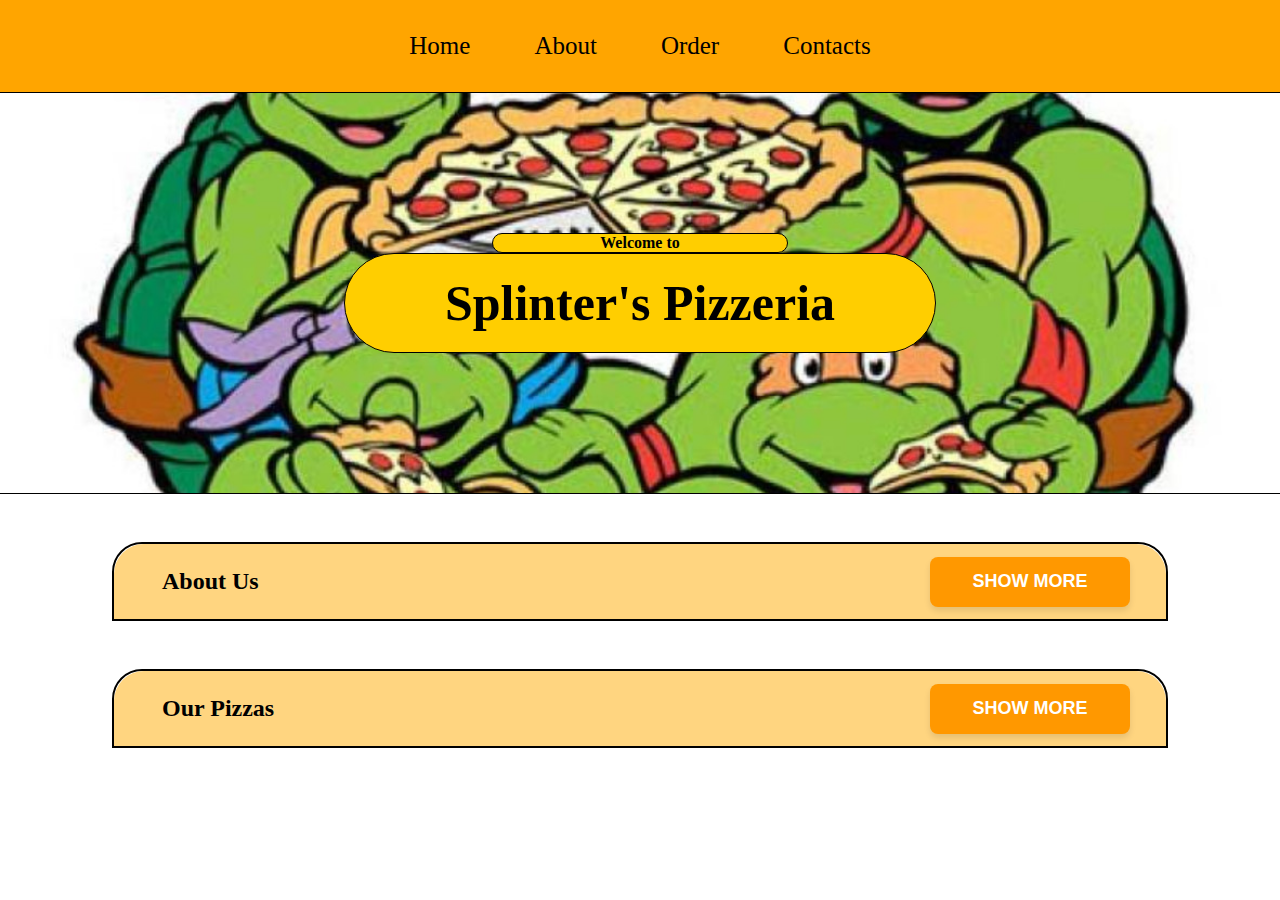
<file: index.html>
<!DOCTYPE html>

<html lang="en">
    <head>
        <link href="https://cdn.jsdelivr.net/npm/bootstrap@5.2.3/dist/css/bootstrap.min.css" rel="stylesheet" integrity="sha384-rbsA2VBKQhggwzxH7pPCaAqO46MgnOM80zW1RWuH61DGLwZJEdK2Kadq2F9CUG65" crossorigin="anonymous">
        <script src="https://cdn.jsdelivr.net/npm/bootstrap@5.2.3/dist/js/bootstrap.bundle.min.js" integrity="sha384-kenU1KFdBIe4zVF0s0G1M5b4hcpxyD9F7jL+jjXkk+Q2h455rYXK/7HAuoJl+0I4" crossorigin="anonymous"></script>
        <link rel="stylesheet" href="https://cdnjs.cloudflare.com/ajax/libs/animate.css/4.1.1/animate.min.css"/>
        <link href="styles/home-page.css" rel="stylesheet">
        <link href="styles/nav-bar.css" rel="stylesheet">
        <link href="styles/home-pizzas.css" rel="stylesheet">
        <title>Splinter's Pizzeria</title>
    </head>
    <body>
        <div class="nav-bar">
            <ul class="nav-content">
                <li class="lead nav-item"><a href="index.html">Home</a></li>
                <li class="lead nav-item"><a href="about.html">About</a></li>
                <li class="lead nav-item"><a href="order.html">Order</a></li>
                <li class="lead nav-item"><a href="contacts.html">Contacts</a></li>
            </ul>
        </div>
        <div class="home-content">
            <div class="home-img-container">
                <div class="home-content-text">
                    <p>Welcome to</p>
                    <h3 class="home-title">Splinter's Pizzeria</h3>
                </div>
                <img src="img/tmnt-pizza.jpg">
            </div>
        </div>
        <div class="about-section">
            <div class="about-section-header">
                <h2 class="about-title">About Us</h2>
                <button id="aboutShowMore">Show More</button>
            </div>
            <div class="about-section-container">
                <div class="about-splinter-img-container">
                    <img src="img/splinter-chef.jpg">
                </div>
                <div class="about-section-text">
                    <p class="lead about-text">
                        Picture this: Splinter, the cheese-loving sensei who's mastered the art of both ninjutsu and Neapolitan pizza! His four ninja proteges—Leo, Mikey, Donnie, and Raph—swap their swords and sais for pizza peels and dough rollers faster than you can say 'cowabunga!'
                    </p>
                    <p class="lead about-text">
                        At Splinter's Pizz-Dojo, the toppings aren't the only things that stack up high. These mutant chefs whip up pies quicker than a ninja vanish, adding a dash of stealth and a sprinkle of attitude to each slice.
                    </p>
                    <p class="lead about-text">
                        From 'Shell-Shock Supreme' to 'Mutant Margherita,' every pie is a culinary adventure. And while they might not agree on the best pizza style (deep dish vs. thin crust is a battle of epic proportions), one thing's for sure—when it comes to making dough, they're experts in both senses of the word!
                    </p>
                    <p class="lead about-text">
                        So, grab a slice, kick back, and join this cheesy, crusty escapade in the tastiest pizzeria this side of the sewer. Because at Splinter's joint, every pizza toss is a martial art, and every bite is a flavorful victory!
                    </p>
                    <a class= "about-find-out-more" href="about.html">Find out more here!</a>
                </div>
            </div>
        </div>
        <div class="order-section">
            <div class="order-section-header">
                <h2 class="order-title">Our Pizzas</h2>
                <button id="orderShowMore">Show More</button>
            </div>
            <div class="order-pizzas">
                <div class="pizza-container">
                    <div class="pizza-image-container shell-shock">
                        <img src="img/pizza-shell-shock-supreme.jpg">
                    </div>
                    <div class="pizza-description-container">
                        <h3 class="pizza-description-title shell-shock-title">Shell Shock Supreme</h3>
                        <p class="pizza-description-text">Crafted with pepperoni, green peppers, mushrooms, and extra cheese, the 'Shell Shock Supreme' is a flavorful delight. Shaped like a ninja turtle shell, this pizza pays homage to our heroes. The pepperoni arranged in their distinctive pattern captures the essence of unity and adventure. Every bite celebrates their spirit—a tasty tribute to the Teenage Mutant Ninja Turtles!</p>
                    </div>
                </div>
                <div class="pizza-container">
                    <div class="pizza-description-container">
                        <h3 class="pizza-description-title mutant-margherita-title">Mutant Margherita</h3>
                        <p class="pizza-description-text">Indulge in the 'Mutant Margherita,' where spinach, artichoke hearts, feta cheese, and sun-dried tomatoes come together in a flavorful symphony. The verdant spinach symbolizes the mutagen, while the rest adds a delightful punch. With each bite, taste the essence of mutation intertwined with a burst of delightful flavors, celebrating the uniqueness of our favorite heroes!</p>
                    </div>
                    <div class="pizza-image-container mutant-margherita">
                        <img src="img/pizza-mutant-margherita.jpg">
                    </div>
                </div>
                <div class="pizza-container">
                    <div class="pizza-image-container spicy-sizzler">
                        <img src="img/pizza-spicy-sizzler.jpg">
                    </div>
                    <div class="pizza-description-container">
                        <h3 class="pizza-description-title spicy-sizzler-title">Spicy Sizzler Special</h3>
                        <p class="pizza-description-text">Say hello to the 'Spicy Sizzler Special'—a pizza loaded with anchovies, black olives, garlic, and jalapeños. Much like the turtles' daring escapades, it's a fiery mix of salty, savory, and spicy notes. Each slice embodies their adventurous spirit, delivering a bold flavor experience that'll ignite your taste buds and leave you craving more!</p>
                    </div>
                </div>
                <div class="pizza-container">
                    <div class="pizza-description-container">
                        <h3 class="pizza-description-title cowabunga-bbq-title">Cowabunga BBQ Chicken</h3>
                        <p class="pizza-description-text">Introducing the 'Cowabunga BBQ Chicken' pizza! Picture this: a BBQ sauce base topped with succulent grilled chicken, zesty red onions, crispy bacon, and a blanket of gooey cheddar cheese. Inspired by their iconic catchphrase, this pizza fuses tangy BBQ goodness with hearty toppings, delivering a mouthwatering delight that satisfies every craving!</p>
                    </div>
                    <div class="pizza-image-container cowabunga-bbq">
                        <img src="img/pizza-cowabunga-bbq-chicken.jpg">
                    </div>
                </div>
                <div class="order-now-line">
                    <a href="order.html"><p class="lead">Place your order here!</p></a>
                </div>
            </div>
        </div>
        <div class="contacts-section">

        </div>
    </body>
    </html>

    <script src="js/home-page.js"></script>
</file>
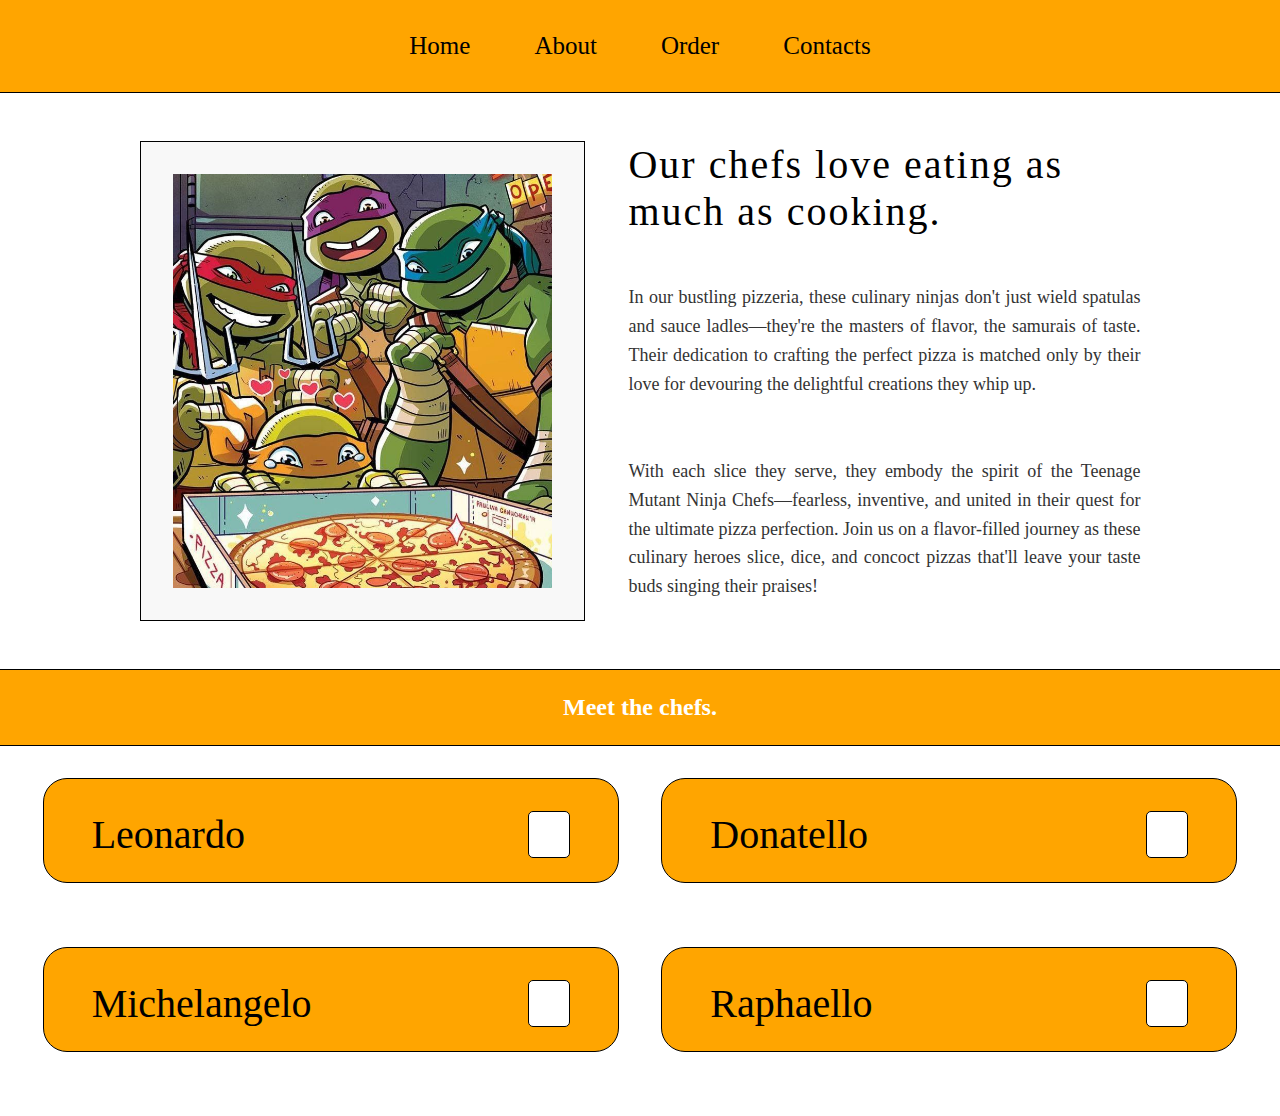
<file: about.html>
<!DOCTYPE html>

<html lang="en">
    <head>
        <link href="https://cdn.jsdelivr.net/npm/bootstrap@5.2.3/dist/css/bootstrap.min.css" rel="stylesheet" integrity="sha384-rbsA2VBKQhggwzxH7pPCaAqO46MgnOM80zW1RWuH61DGLwZJEdK2Kadq2F9CUG65" crossorigin="anonymous">
        <script src="https://cdn.jsdelivr.net/npm/bootstrap@5.2.3/dist/js/bootstrap.bundle.min.js" integrity="sha384-kenU1KFdBIe4zVF0s0G1M5b4hcpxyD9F7jL+jjXkk+Q2h455rYXK/7HAuoJl+0I4" crossorigin="anonymous"></script>
        <link rel="stylesheet" href="https://cdnjs.cloudflare.com/ajax/libs/animate.css/4.1.1/animate.min.css"/>
        <link rel="stylesheet" href="https://cdnjs.cloudflare.com/ajax/libs/font-awesome/6.5.1/css/all.min.css" integrity="sha512-DTOQO9RWCH3ppGqcWaEA1BIZOC6xxalwEsw9c2QQeAIftl+Vegovlnee1c9QX4TctnWMn13TZye+giMm8e2LwA==" crossorigin="anonymous" referrerpolicy="no-referrer" />
        <link href="styles/nav-bar.css" rel="stylesheet">
        <link href="styles/about-page.css" rel="stylesheet">
        <title>Splinter's Pizzeria - About</title>
    </head>
    <body>
        <div class="nav-bar">
            <ul class="nav-content">
                <li class="lead nav-item"><a href="index.html">Home</a></li>
                <li class="lead nav-item"><a href="about.html">About</a></li>
                <li class="lead nav-item"><a href="order.html">Order</a></li>
                <li class="lead nav-item"><a href="contacts.html">Contacts</a></li>
            </ul>
        </div>
        <div class="ninjas-pizza">
            <div class="img-container">
                <img src="img/tmnt-ninjas-pizza.jpg">
            </div>
            <div class="text-container">
                <h3 class="display-3">
                    Our chefs love eating as much as cooking.
                </h3>
                <p class="lead">
                    In our bustling pizzeria, these culinary ninjas don't just wield spatulas and sauce ladles—they're the masters of flavor, the samurais of taste. Their dedication to crafting the perfect pizza is matched only by their love for devouring the delightful creations they whip up.
                </p>
                <p class="lead">
                    With each slice they serve, they embody the spirit of the Teenage Mutant Ninja Chefs—fearless, inventive, and united in their quest for the ultimate pizza perfection. Join us on a flavor-filled journey as these culinary heroes slice, dice, and concoct pizzas that'll leave your taste buds singing their praises!
                </p>
            </div>
        </div>
        <div class="meet-chefs">
            <h2 class="display-2">Meet the chefs.</h2>
        </div>
        <div class="chef-ninjas">
            <div class="ninja">
                <div class="ninja-header">
                    <h2 class="display-2">Leonardo</h2>
                    <button><i class="fa-solid fa-caret-down"></i></button>
                </div>
                <div class="ninja-description">
                    <div class="ninja-img-container">
                        <img src="img/leonardo.png">
                    </div>
                    <div class="ninja-text-description">
                        <h3 class="display-3">Leo</h3>
                        <p>Leonardo, known as "The Slice Sensei," is the master of precision in pizza slicing. Trained in the ancient art of culinary ninjutsu, he wields his pizza cutter with unparalleled skill. His favorite topping combination is a classic Margherita, a tribute to simplicity and perfection.</p>
                    </div>
                </div>
            </div>
            <div class="ninja">
                <div class="ninja-header">
                    <h2 class="display-2">Donatello</h2>
                    <button><i class="fa-solid fa-caret-down"></i></button>
                </div>
                <div class="ninja-description">
                    <div class="ninja-img-container">
                        <img src="img/donatello.png">
                    </div>
                    <div class="ninja-text-description">
                        <h3 class="display-3">Don</h3>
                        <p>Donatello, "The Tech Topping Tactician," combines his love for technology with his culinary skills. He's the mastermind behind innovative pizza toppings, experimenting with exotic ingredients and cutting-edge culinary techniques. Donatello's pizzas are a fusion of tradition and modernity, a true reflection of his genius.</p>
                    </div>
                </div>
            </div>
            <div class="ninja">
                <div class="ninja-header">
                    <h2 class="display-2">Michelangelo</h2>
                    <button><i class="fa-solid fa-caret-down"></i></button>
                </div>
                <div class="ninja-description">
                    <div class="ninja-img-container">
                        <img src="img/michelangelo.png">
                    </div>
                    <div class="ninja-text-description">
                        <h3 class="display-3">Mikey</h3>
                        <p>Michelangelo, also known as "The Dough Dynamo," brings boundless energy and creativity to the kitchen. His specialty is crafting unique pizza crusts that are as adventurous as his personality. Whether it's a spinach-infused mutagen crust or a BBQ sauce base, Michelangelo's creations are a burst of flavor and fun.</p>
                    </div>
                </div>
            </div>
            <div class="ninja">
                <div class="ninja-header">
                    <h2 class="display-2">Raphaello</h2>
                    <button><i class="fa-solid fa-caret-down"></i></button>
                </div>
                <div class="ninja-description">
                    <div class="ninja-img-container">
                        <img src="img/raphaello.png">
                    </div>
                    <div class="ninja-text-description">
                        <h3 class="display-3">Raph</h3>
                        <p>Raphael, or "The Spicy Sensation," adds a kick to every pizza he makes. With a penchant for bold flavors and a love for spicy ingredients, Raphael's pizzas are not for the faint of heart. From jalapeños to hot sauces, he turns up the heat, creating pizzas that leave a lasting impression.</p>
                    </div>
                </div>
            </div>
        </div>
    </body>
</html>


<script src="js/about-page.js"></script>
</file>
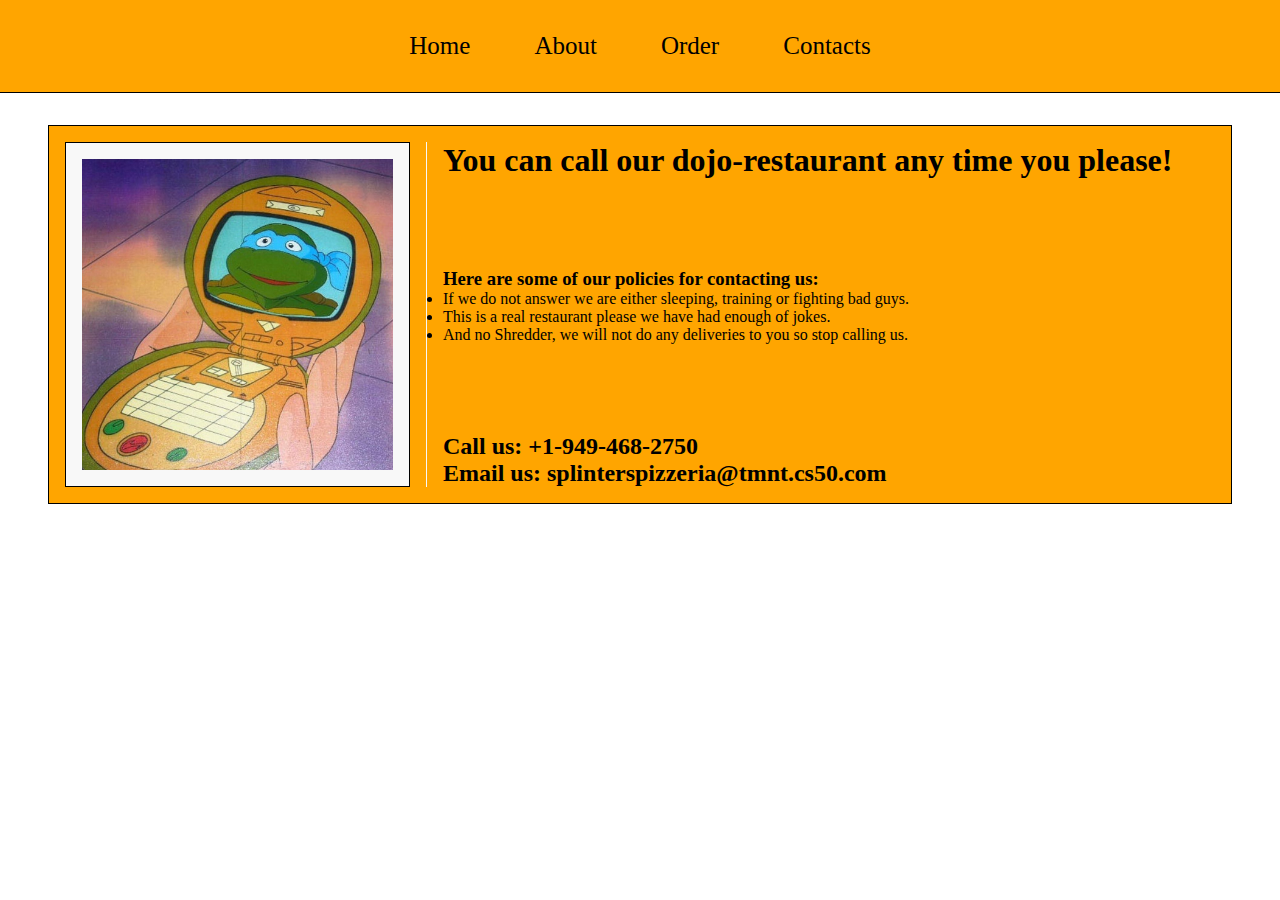
<file: contacts.html>
<html lang="en">
    <head>
        <link href="https://cdn.jsdelivr.net/npm/bootstrap@5.2.3/dist/css/bootstrap.min.css" rel="stylesheet" integrity="sha384-rbsA2VBKQhggwzxH7pPCaAqO46MgnOM80zW1RWuH61DGLwZJEdK2Kadq2F9CUG65" crossorigin="anonymous">
        <script src="https://cdn.jsdelivr.net/npm/bootstrap@5.2.3/dist/js/bootstrap.bundle.min.js" integrity="sha384-kenU1KFdBIe4zVF0s0G1M5b4hcpxyD9F7jL+jjXkk+Q2h455rYXK/7HAuoJl+0I4" crossorigin="anonymous"></script>
        <link rel="stylesheet" href="https://cdnjs.cloudflare.com/ajax/libs/animate.css/4.1.1/animate.min.css"/>
        <link rel="stylesheet" href="https://cdnjs.cloudflare.com/ajax/libs/font-awesome/6.5.1/css/all.min.css" integrity="sha512-DTOQO9RWCH3ppGqcWaEA1BIZOC6xxalwEsw9c2QQeAIftl+Vegovlnee1c9QX4TctnWMn13TZye+giMm8e2LwA==" crossorigin="anonymous" referrerpolicy="no-referrer" />
        <link href="styles/nav-bar.css" rel="stylesheet">
        <link href="styles/contacts-page.css" rel="stylesheet">
        <title>Splinter's Pizzeria - Contacts</title>
    </head>
    <body>
        <div class="nav-bar">
            <ul class="nav-content">
                <li class="lead nav-item"><a href="index.html">Home</a></li>
                <li class="lead nav-item"><a href="about.html">About</a></li>
                <li class="lead nav-item"><a href="order.html">Order</a></li>
                <li class="lead nav-item"><a href="contacts.html">Contacts</a></li>
            </ul>
        </div>
        <div class="contacts-section lead">
            <div class="img-contacts-container">
                <img src="img/contacts-tmnt.jpg">
            </div>
            <div class="text-section">
                <h1>You can call our dojo-restaurant any time you please!</h1>
                <div clsas="policies">
                    <h3>Here are some of our policies for contacting us:</h3>
                    <ul>
                        <li>If we do not answer we are either sleeping, training or fighting bad guys.</li>
                        <li>This is a real restaurant please we have had enough of jokes.</li>
                        <li>And no Shredder, we will not do any deliveries to you so stop calling us.</li>
                    </ul>
                </div>
                <div class="actual-contacts">
                    <h2 class="call">Call us: <span>+1-949-468-2750</span></h2>
                    <h2 class="email">Email us: <span>splinterspizzeria@tmnt.cs50.com</span></h2>
                </div>
            </div>
        </div>
    </body>
</html>
</file>
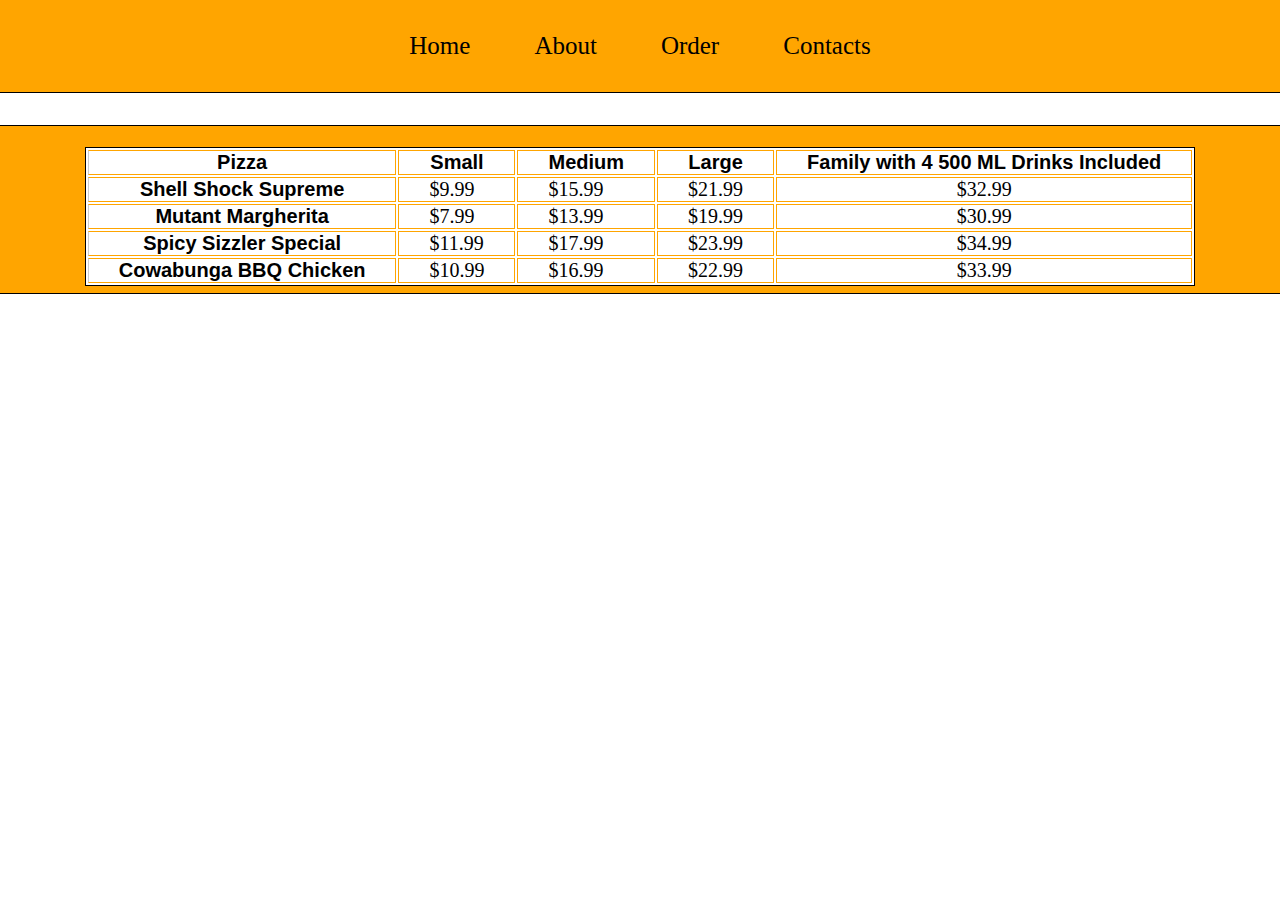
<file: order.html>
<html lang="en">
    <head>
        <link href="https://cdn.jsdelivr.net/npm/bootstrap@5.2.3/dist/css/bootstrap.min.css" rel="stylesheet" integrity="sha384-rbsA2VBKQhggwzxH7pPCaAqO46MgnOM80zW1RWuH61DGLwZJEdK2Kadq2F9CUG65" crossorigin="anonymous">
        <script src="https://cdn.jsdelivr.net/npm/bootstrap@5.2.3/dist/js/bootstrap.bundle.min.js" integrity="sha384-kenU1KFdBIe4zVF0s0G1M5b4hcpxyD9F7jL+jjXkk+Q2h455rYXK/7HAuoJl+0I4" crossorigin="anonymous"></script>
        <link rel="stylesheet" href="https://cdnjs.cloudflare.com/ajax/libs/animate.css/4.1.1/animate.min.css"/>
        <link rel="stylesheet" href="https://cdnjs.cloudflare.com/ajax/libs/font-awesome/6.5.1/css/all.min.css" integrity="sha512-DTOQO9RWCH3ppGqcWaEA1BIZOC6xxalwEsw9c2QQeAIftl+Vegovlnee1c9QX4TctnWMn13TZye+giMm8e2LwA==" crossorigin="anonymous" referrerpolicy="no-referrer" />
        <link href="styles/nav-bar.css" rel="stylesheet">
        <link href="styles/order-page.css" rel="stylesheet">
        <title>Splinter's Pizzeria - Order</title>
    </head>
    <body>
        <div class="nav-bar">
            <ul class="nav-content">
                <li class="lead nav-item"><a href="index.html">Home</a></li>
                <li class="lead nav-item"><a href="about.html">About</a></li>
                <li class="lead nav-item"><a href="order.html">Order</a></li>
                <li class="lead nav-item"><a href="contacts.html">Contacts</a></li>
            </ul>
        </div>
        <div class="information-div">

        </div>
        <div class="pizza-table-container">
            <table class="table">
                <thead>
                    <tr>
                        <th scope="col">Pizza</th>
                        <th scope="col">Small</th>
                        <th scope="col">Medium</th>
                        <th scope="col">Large</th>
                        <th scope="col">Family with 4 500 ML Drinks Included</th>
                    </tr>
                </thead>
                <tbody>
                    <tr>
                        <th scope="row">Shell Shock Supreme</th>
                        <td>$9.99</td>
                        <td>$15.99</td>
                        <td>$21.99</td>
                        <td>$32.99</td>
                    </tr>
                    <tr>
                        <th scope="row">Mutant Margherita</th>
                        <td>$7.99</td>
                        <td>$13.99</td>
                        <td>$19.99</td>
                        <td>$30.99</td>
                    </tr>
                    <tr>
                        <th scope="row">Spicy Sizzler Special</th>
                        <td>$11.99</td>
                        <td>$17.99</td>
                        <td>$23.99</td>
                        <td>$34.99</td>
                    </tr>
                    <tr>
                        <th scope="row">Cowabunga BBQ Chicken</th>
                        <td>$10.99</td>
                        <td>$16.99</td>
                        <td>$22.99</td>
                        <td>$33.99</td>
                    </tr>
                </tbody>
            </table>
        </div>
    </body>
</html>
</file>
<file: styles/home-page.css>
* {
    margin: 0;
    padding: 0;
    box-sizing: border-box;
}

.home-content {
    border-bottom: 1px solid black;
    position: relative;
}

.home-content-text {
    position: absolute;
    font-weight: bold;
    padding-inline: 3em;
    padding-block: 2em;
    align-self: center;
    text-align: center;
    display: flex;
    flex-direction: column;
}

.home-content-text p {
    color: black;
    border-radius: 3em;
    border: 1px solid black;
    background-color: #ffce00;
    width: 50%;
    text-align: center;
    align-self: center;
}

.home-title {
    background-color: #ffce00;
    font-size: 50px;
    padding-inline: 2em;
    padding-block: 0.4em;
    border-radius: 3em;
    border: 1px solid black;
}

.home-img-container {
    display: flex;
    justify-content: center;
    height: 25em;
}

.home-img-container img{
    display: block;
    width: 100%;
    height: auto;
    object-fit: cover;
}

.about-section,
.order-section {
    background-color: white;
    margin: 3em 7em;
    /* border-bottom-left-radius: 30px;
    border-bottom-right-radius: 30px; */
    border: 2px solid black;

}


.order-section-header,
.about-section-header {
    justify-content: space-between;
    display: flex;
    flex-direction: row;
    background-color: #FFD580;
}

#orderShowMore,
#aboutShowMore {
    align-self: center;
    margin-right: 2em;
    height: 50px;
    width: 200px;
    border: none;
    border-radius: 8px;
    background-color: #FF9800;
    color: #FFFFFF;
    font-size: 18px;
    font-weight: bold;
    text-transform: uppercase;
    cursor: pointer;
    transition: background-color 0.3s ease;
    box-shadow: 0px 4px 6px rgba(0, 0, 0, 0.1);
}

#orderShowMore:hover,
#aboutShowMore:hover {
    background-color: #F57C00;
}

.order-title,
.about-title {
    padding: 1em 2em;

}

.about-section-container {
    display: none;
    flex-direction: row;
    padding: 3em;
    gap: 3em;
    animation: bounce; /* referring directly to the animation's @keyframe declaration */
    animation-duration: 2s; /* don't forget to set a duration! */
}

.about-splinter-img-container {
    display: flex;
    justify-content: center;
    border: 2px solid black;
    background-color: white;
    padding: 2em;
    width: 50%;
    /* margin: 0 3em; */
}

.about-splinter-img-container img {
    object-fit: contain;
    width: 100%;
    display: block;
}

.order-section,
.order-section-header,
.order-title,
.about-section-header,
.about-section,
.about-title {
    border-top-left-radius: 30px;
    border-top-right-radius: 30px;
}

.about-section-text {
    text-align: justify;
    width: 70%;
    font-size: 17px;
    display: flex;
    flex-direction: column;
    justify-content: space-evenly;
}

.about-text {
    color: black;
}

.about-find-out-more {
    text-decoration: none;
    color: white;
    background-color: black;
    padding: 1em 2em;
    width: 40%;
    text-align: center;
    align-self: end;
}

.about-find-out-more:hover {
    color: brown;
    background-color: orange;
}

.order-now-line {
    margin-block: 2em;
    display: flex;
    flex-direction: row;
    justify-content: center;
}

.order-now-line a {
    border: 1px solid black;
    text-decoration: none;
    background-color: orange;
    border-radius: 1em;
    color: black;
    transition: all 0.4s ease-out;
    padding-top: 0.5em;
    padding-inline: 2em;
    box-shadow: 0px 4px 8px rgba(0, 0, 0, 0.1);
}

.order-now-line a:hover {
    border: 1px solid white;
    box-shadow: 10px 5px 5px red;
    background-color: darkorange;
    color: white;
}

.order-now-line p {
    align-self: center;
    font-size: 30px;
    text-align: center;
}
</file>
<file: styles/nav-bar.css>
* {
    margin: 0;
    padding: 0;
    box-sizing: border-box;
}

.nav-bar {
    background-color: orange;
    padding-block: 2em;
    border-bottom: 1px solid black;
}

.nav-content {
    display: flex;
    flex-direction: row;
    gap: 4em;
    justify-content: center;
    align-content: center;
}

.nav-item {
    list-style-type: none;
}

.nav-item a{
    font-size: 25px;
    text-decoration: none;
    color: black;
}

.nav-item a:hover{
    color: white;
}
</file>
<file: styles/home-pizzas.css>
* {
    margin: 0;
    padding: 0;
    box-sizing: border-box;
}

.order-pizzas {
    display: none;
    flex-direction: column;

}

.pizza-container {
    display: flex;
    flex-direction: row;
    padding: 2em;
    gap: 2em;
}

.pizza-image-container {
    display: flex;
    flex-direction: row;
    justify-content: center;
    box-shadow: 0px 0px 20px 5px rgba(0, 0, 0, 0.5);
    width: 60%;
    padding: 2em;
    border: 1px solid black;
}

.pizza-image-container img {
    display: block;
    width: 100%;
}

.shell-shock {
    background-color: #0084FF;
}

.mutant-margherita {
    background-color: #FFA500;
}

.spicy-sizzler {
    background-color: #7D26CD;
}

.cowabunga-bbq {
    background-color:  #FF0000;
}

.cowabunga-bbq-title {
    color:  #FF0000;
}

.spicy-sizzler-title {
    color: #7D26CD;
}

.mutant-margherita-title {
    color: #FFA500;
}

.shell-shock-title {
    color: #0084FF;
}


.pizza-description-container {
    display: flex;
    flex-direction: column;
    justify-content: space-evenly;
    font-family: 'Roboto', sans-serif;
    padding: 20px;
    background-color: #fff;
    border-radius: 8px;
    box-shadow: 0px 0px 10px rgba(0, 0, 0, 0.1);
}

/* Styling for the pizza title */
.pizza-description-title {
    font-family: 'Lobster', cursive;
    font-size: 34px;
    margin-bottom: 10px;
    font-weight: bold;
}

/* Styling for the pizza description text */
.pizza-description-text {
    text-indent: 30px;
    font-family: 'Open Sans', sans-serif; /* Example font family */
    font-size: 20px;
    text-align: justify;
    color: #333; /* Adjust color as needed */
}

.pizza-container:nth-child(even) .pizza-description-title {
    text-align: right;
}
</file>
<file: styles/about-page.css>
.ninjas-pizza {
    display: flex;
    flex-direction: row;
    justify-content: space-evenly;
    margin: 3em 8em;
    height: 30em;
    gap: 2em;
}

.img-container img {
    display:block;
    width: 100%;
    height: 100%;
    object-fit: contain;
}

.img-container {
    background-color: #f8f8f8;
    padding: 2em;
    border: 1px solid black;
}

.text-container {
    width: 50%;
    display: flex;
    flex-direction: column;
    justify-content: space-between;
}

.text-container h3 {
    font-size: 40px;
    font-weight: 400;
    letter-spacing: 2px;
    margin-bottom: 10px;
}

.text-container p {
    font-weight: 350;
    text-align: justify;
    font-size: 18px;
    line-height: 1.6;
    color: #333; /* Example color */
    margin-bottom: 20px;
}

.meet-chefs{
    padding-block: 1.5em;
    margin-block: 2em;
    background-color: orange;
    color: white;
    border-top: 1px solid black;
    border-bottom: 1px solid black;
    text-align: center;
}

.chef-ninjas {
    display: flex;
    flex-direction: row;
    justify-content: space-evenly;
    flex-wrap: wrap;
    align-items: stretch;
}

.ninja {
    border-radius: 1.5em;
    padding: 1em;
    align-self: stretch;
    margin-bottom: 4em;
    background-color: orange;
    border: 1px solid black;
    width: 45%;
    display: flex;
    flex-direction: column;
    position: relative;
}


.ninja-description {
    padding: 1em;
    border-top: 2px solid black;
    display: none;
    gap: 1em;
    flex-direction: row;
    height: 100%;
    width: 100%;
    
    justify-content: space-between;
}

.ninja-text-description {
    width: 60%;
}

.ninja-img-container img {
    width: 100%;
    height: 100%;
    object-fit: contain;
}

.ninja-img-container {
    padding: 1em;
    background-color: #f8f8f8;
    border: 1px solid black;
    width: 15em;
    height: 15em;
    display: flex;
    justify-content: center;
    align-items: center;
    width: 40%;
}


.ninja-header {
    display: flex;
    flex-direction: row;
    justify-content: space-between;
    padding: 1em 2em 0.5em 2em;
}

.ninja-header h2 {
    font-weight: 400;
    font-size: 40px;
}

.ninja-description h3 {
    font-size: 30px;
}

.ninja-header button {
    padding: 10px 20px;
    font-size: 16px;
    color: black;
    border: 1px solid black;
    background-color: white;
    border-radius: 5px;
    cursor: pointer;
    transition: background-color 0.3s ease;
}

.clicked {
    background-color: black !important;
    color: white !important;
    border: none !important;
}

.ninja-header button:hover {
    background-color: darkorange;
}
</file>
<file: styles/contacts-page.css>
.img-contacts-container img {
    display: block;
    width: 100%;
}

.img-contacts-container {
    width: 30%;
    padding: 1em;
    background-color: #f8f8f8;
    border: 1px solid black;
}

.contacts-section {
    background-color: orange;
    gap: 1em;
    padding: 1em;
    border: 1px solid black;
    margin: 2em 3em;
    display: flex;
    flex-direction: row;
}

.text-section {
    border-left: 1px solid #f8f8f8;
    padding-left: 1em;
    display: flex;
    flex-direction: column;
    justify-content: space-between;
}
</file>
<file: styles/order-page.css>
.pizza-table-container {
    margin: 2em 0;
    display: flex;
    flex-direction: row;
    justify-content: center;
    background: orange;
    padding-block: 1.4em 0.5em;
    border-top: 1px solid black;
    border-bottom: 1px solid black;
}

.table {
    outline: 1px solid black;
    width: auto;
    font-size: 20px;
    background-color: white;
}

.table thead {
    text-align: center;
}

.table th,
.table td {
    padding-inline: 1.5em;
    border-right: 1px solid orange;
    border: 1px solid orange;
}

.table th:first-child,
.table td:first-child {
    border-left: 1px solid #ccc;
}

.table th:last-child,
.table td:last-child {
    text-align: center;
}

th[scope="col"],
th[scope="row"] {
    font-family: 'Gill Sans', sans-serif;
}
</file>
